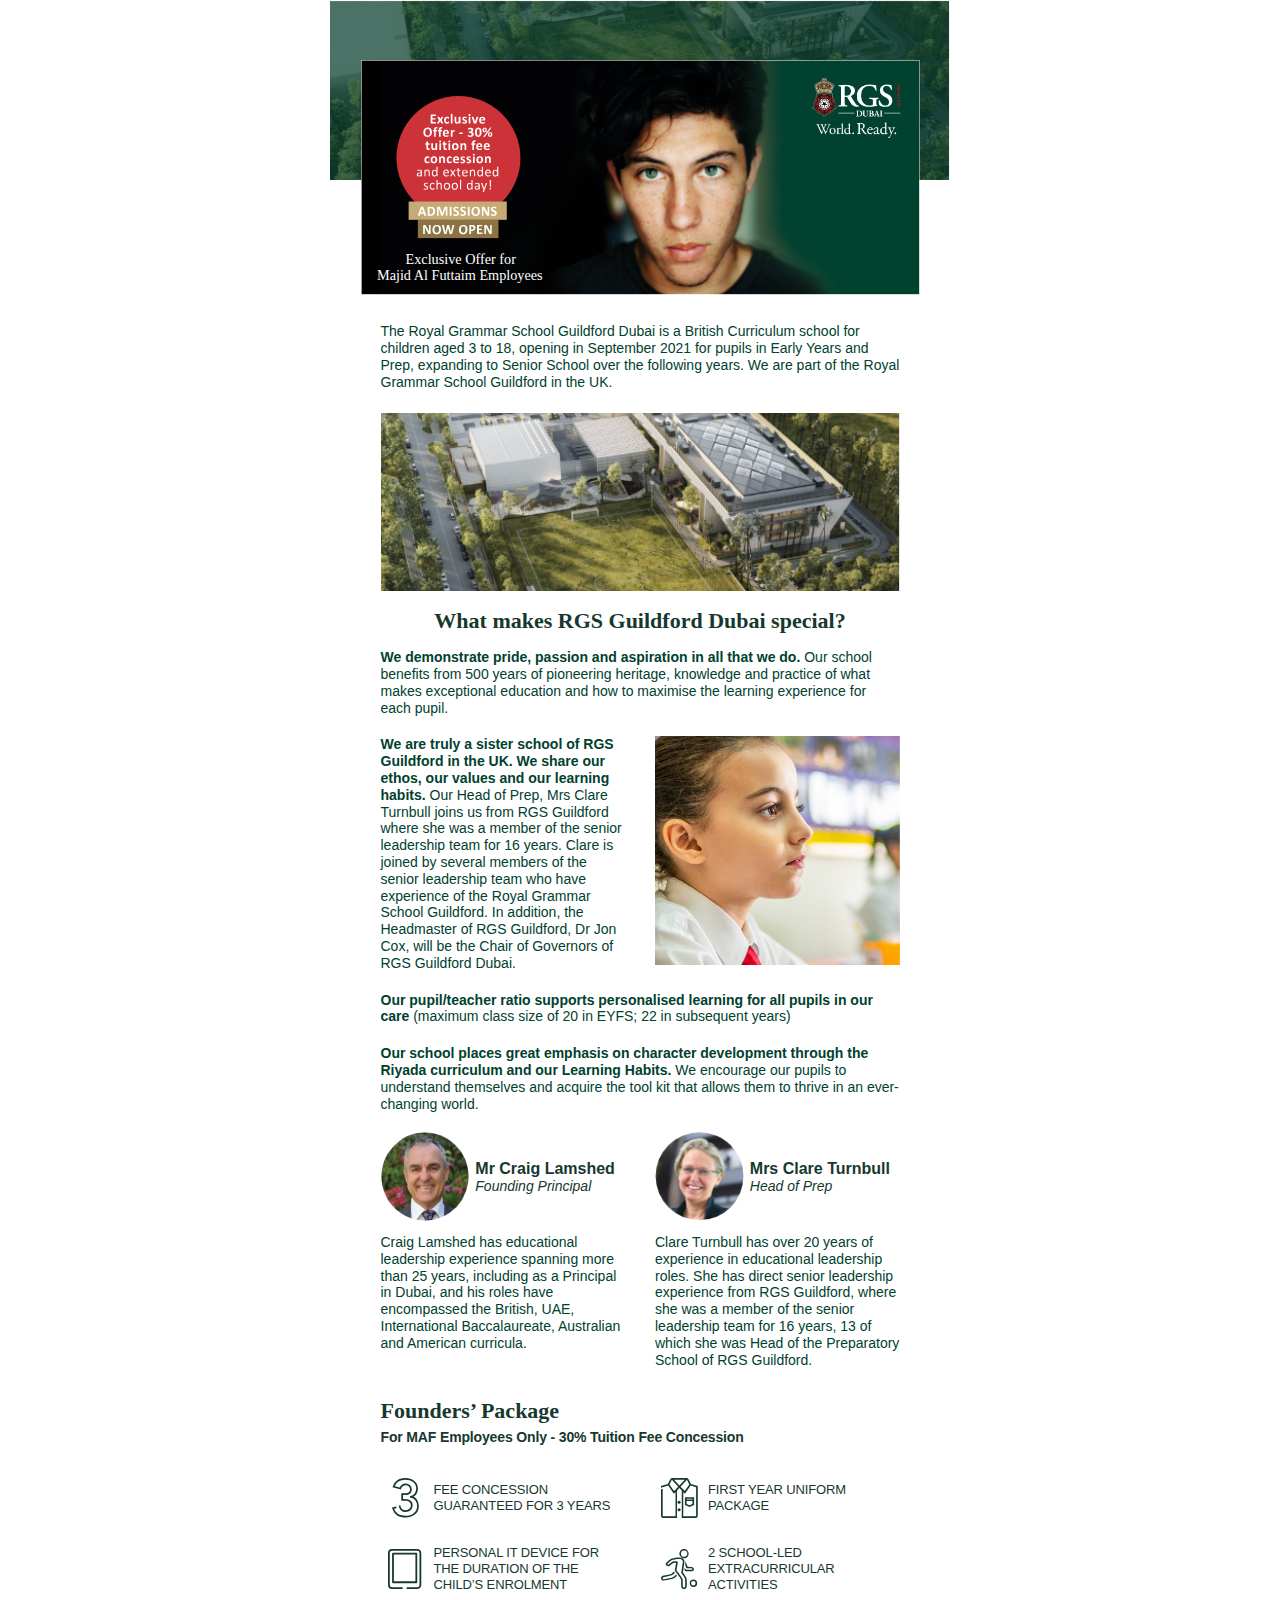
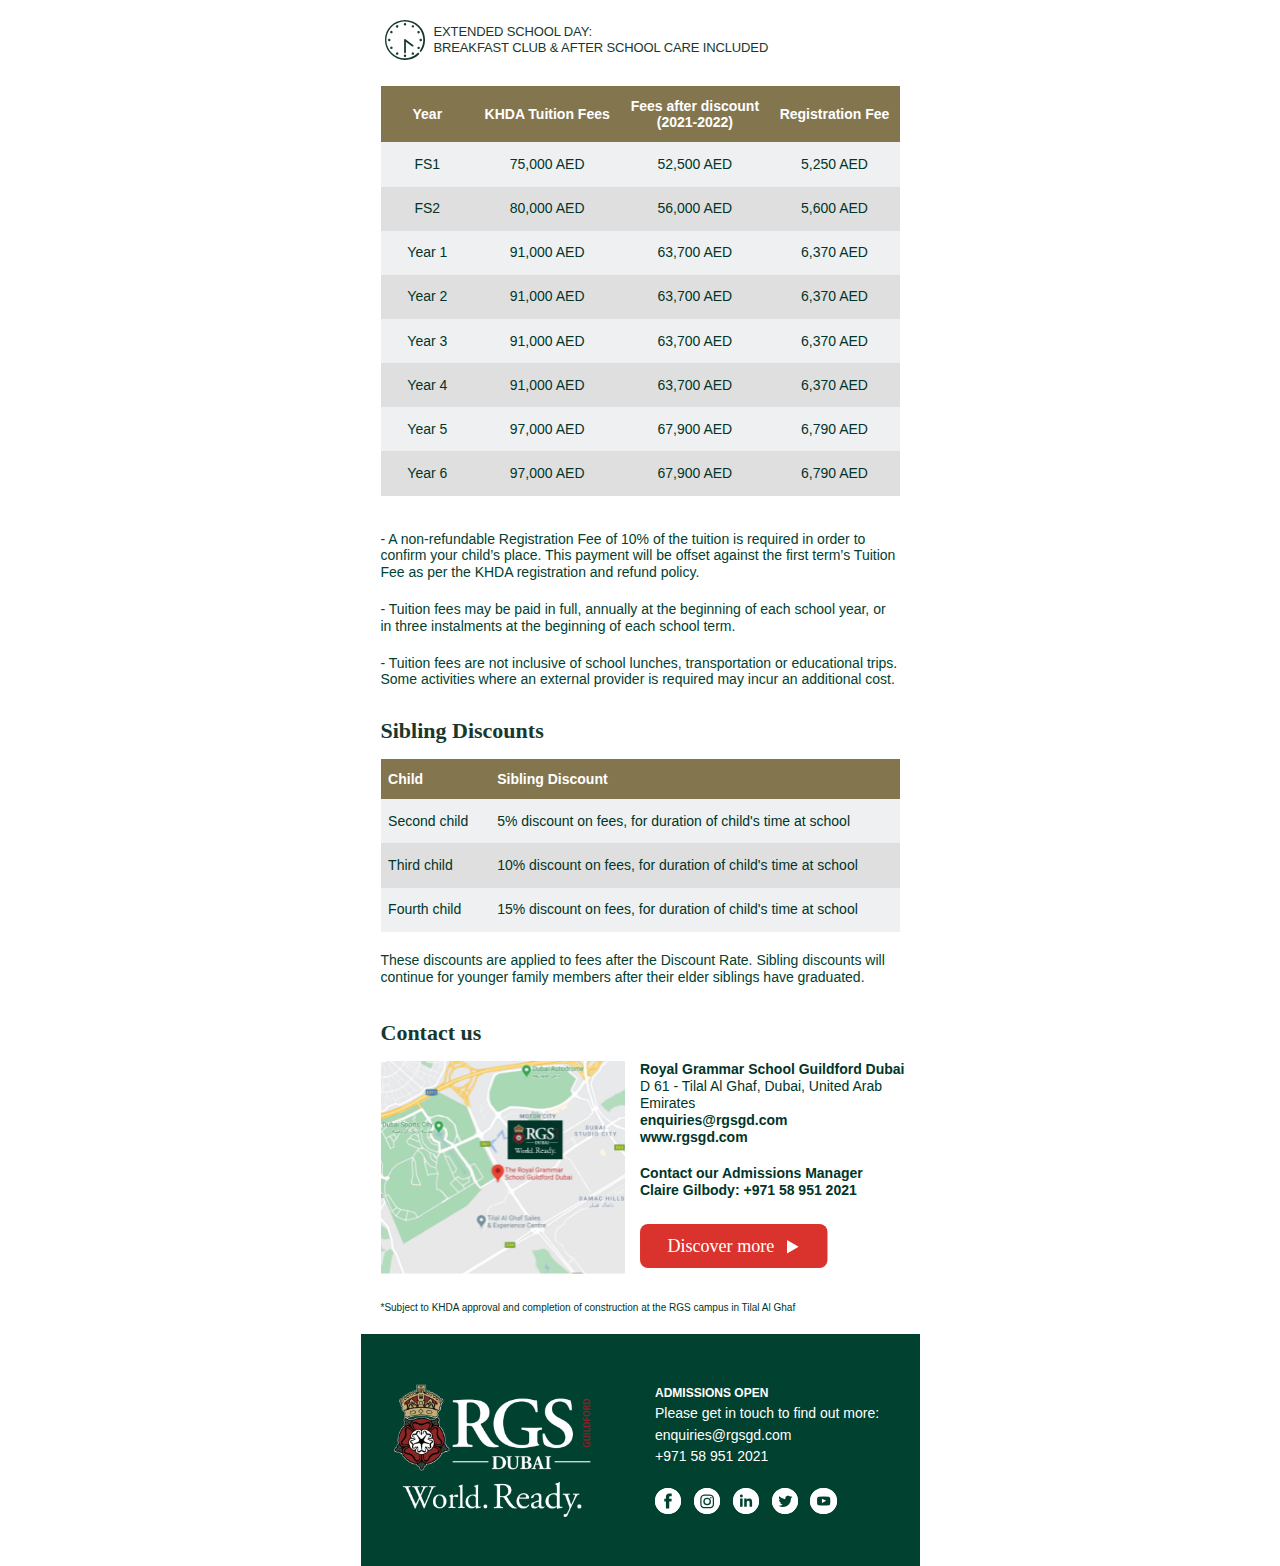
<file: RGS MAF EDM/index.html>
<!DOCTYPE html>
<html>

<head>
    <meta charset="utf-8" />
    <meta name="viewport" content="width=device-width, initial-scale=1, shrink-to-fit=no, user-scalable=no" />
    <title>RGS</title>
    <link href="./assets/Bootstrap/bootstrap.min.css" rel="stylesheet" type="text/css" />
    <link href="./assets/scss/style.css" rel="stylesheet" type="text/css" />


</head>

<body>
    <div class="container-fluid edm-top-wrapper">
        <div class="edm-bg-main">
            <img src="./assets/images/bg-main.png" alt="Image">
        </div>
    </div>
    <div class="container edm-main-wrapper">
        <div class="edm-main-body-container">
            <div class="row">
                <div class="col-12">
                    <div class="edm-offer-box">
                        <div class="discount-bg">
                            <img src="./assets/images/offer-bg.png" alt="Image">
                        </div>
                        <div class="bg-logo">
                            <img src="./assets/images/Logo-2x.png" alt="Image">
                        </div>
                        <div class="bg-discount-img">
                            <a href="https://www.rgsgd.com/come-and-meet-us/" target="_blank">
                                <img src="./assets/images/discounts.svg" alt="Image">
                            </a>
                        </div>
                    </div>
                </div>
            </div>
            <div class="edm-content-container">
                <div class="row">
                    <div class="col-12">
                        <div class="edm-intro">
                            <p>The Royal Grammar School Guildford Dubai is a British Curriculum school for children aged
                                3 to 18, opening in September 2021 for pupils in Early Years and Prep, expanding to
                                Senior School over the following years. We are part of the Royal Grammar School
                                Guildford in the UK.</p>
                        </div>
                    </div>
                    <div class="col-12">
                        <div class="edm-schoolview">
                            <img src="./assets/images/desktop/Arial.png" alt="Image">
                        </div>
                    </div>
                </div>
                <div class="edm-about-rgs">
                    <div class="row">
                        <div class="col-12">
                            <p class="edm-heading text-center">What makes RGS Guildford Dubai special? </p>
                            <p><strong>We demonstrate pride, passion and aspiration in all that we do.</strong> Our
                                school benefits
                                from
                                500 years of pioneering heritage, knowledge and practice of what makes exceptional
                                education and how to maximise the learning experience for each pupil.
                            </p>
                        </div>
                        <div class="col-12 col-md-6">
                            <p><strong>We are truly a sister school of RGS Guildford in the UK. We share our ethos, our
                                    values
                                    and our learning habits.</strong> Our Head of Prep, Mrs Clare Turnbull joins us from
                                RGS
                                Guildford where she was a member of the senior leadership team for 16 years. Clare
                                is
                                joined by several members of the senior leadership team who have experience of the
                                Royal
                                Grammar School Guildford. In addition, the Headmaster of RGS Guildford, Dr Jon Cox,
                                will
                                be the Chair of Governors of RGS Guildford Dubai.



                            </p>
                        </div>
                        <div class="col-12 col-md-6">
                            <div class="about-wrap-right">
                                <div class="img-box">
                                    <img src="./assets/images/desktop/girl.png" class="d-none d-md-block" alt="Image">
                                    <img src="./assets/images/Mobile/girl.png" class="d-md-none" alt="Image">
                                </div>
                            </div>
                        </div>
                        <div class="col-12 ">
                            <div class="about-wrap-bottom">
                                <p><strong> Our pupil/teacher ratio supports personalised learning for all pupils in our
                                        care</strong> (maximum
                                    class size of 20 in EYFS; 22 in subsequent years)
                                </p>
                                <p><strong> Our school places great emphasis on character development through the Riyada
                                        curriculum and
                                        our Learning Habits.</strong> We encourage our pupils to understand themselves
                                    and
                                    acquire the tool
                                    kit that allows them to thrive in an ever-changing world.</p>
                            </div>
                        </div>
                    </div>
                </div>
                <div class="edm-testimonials">
                    <div class="row">
                        <div class="col-12 col-md-6">
                            <div class="edm-testimonials-head">
                                <div class="testimonial-img">
                                    <img src="./assets/images/Mr-Craig.png" alt="Image">
                                </div>
                                <div class="testimonial-titles">
                                    <p class="testimonial-writer">Mr Craig Lamshed</p>
                                    <p class="writer-Designation">Founding Principal</p>
                                </div>
                            </div>
                            <div class="writers-Content">
                                <p class="writers-para">Craig Lamshed has educational leadership experience spanning
                                    more than 25 years, including as a Principal in Dubai, and his roles have
                                    encompassed the British, UAE, International Baccalaureate, Australian
                                    and American curricula.</p>
                            </div>

                        </div>
                        <div class="col-12 col-md-6">
                            <div class="edm-testimonials-head">
                                <div class="testimonial-img">
                                    <img src="./assets/images/Mrs-Claire.png" alt="Image">
                                </div>
                                <div class="testimonial-titles">
                                    <p class="testimonial-writer">Mrs Clare Turnbull</p>
                                    <p class="writer-Designation">Head of Prep</p>
                                </div>
                            </div>
                            <div class="writers-Content">
                                <p class="writers-para">Clare Turnbull has over 20 years of experience in
                                    educational
                                    leadership roles. She has direct senior leadership experience from RGS
                                    Guildford,
                                    where she was a member of the senior leadership team for 16 years, 13 of which
                                    she
                                    was Head of the Preparatory School of RGS Guildford. </p>
                            </div>

                        </div>
                    </div>
                </div>
                <div class="edm-founders-package">
                    <div class="row">
                        <div class="col-12">
                            <div class="founder-panel">
                                <p class="edm-heading">Founders’ Package</p>
                                <p class="edm-subHeading">For MAF Employees Only - 30% Tuition Fee Concession</p>
                            </div>
                        </div>
                        <div class="col-6">
                            <div class="package-wrap">
                                <div class="package-icon">
                                    <img src="./assets/images/three.svg" alt="Image">
                                </div>
                                <div class="package-titles">
                                    <p>FEE CONCESSION <br /> GUARANTEED FOR 3 YEARS</p>
                                </div>
                            </div>
                        </div>
                        <div class="col-6">
                            <div class="package-wrap">
                                <div class="package-icon">
                                    <img src="./assets/images/Uniform.svg" alt="Image">
                                </div>
                                <div class="package-titles">
                                    <p>FIRST YEAR UNIFORM <br />PACKAGE</p>
                                </div>
                            </div>
                        </div>
                        <div class="col-6">
                            <div class="package-wrap">
                                <div class="package-icon">
                                    <img src="./assets/images/Device.svg" alt="Image">
                                </div>
                                <div class="package-titles">
                                    <p>PERSONAL IT DEVICE FOR
                                        THE DURATION OF THE
                                        CHILD’S ENROLMENT
                                    </p>
                                </div>
                            </div>
                        </div>
                        <div class="col-6">
                            <div class="package-wrap">
                                <div class="package-icon">
                                    <img src="./assets/images/sports.svg" alt="Image">
                                </div>
                                <div class="package-titles">
                                    <p>2 SCHOOL-LED
                                        EXTRACURRICULAR
                                        ACTIVITIES
                                    </p>
                                </div>
                            </div>
                        </div>
                        <div class="col-12">
                            <div class="package-wrap">
                                <div class="package-icon">
                                    <img src="./assets/images/clock.svg" alt="Image">
                                </div>
                                <div class="package-titles">
                                    <p>EXTENDED SCHOOL DAY: <br />
                                        BREAKFAST CLUB & AFTER SCHOOL CARE INCLUDED
                                    </p>
                                </div>
                            </div>
                        </div>
                    </div>
                </div>
                <div class="edm-fee-section">
                    <div class="row">
                        <div class="col-12">
                            <div class="edm-table">
                                <table class="table table-striped">
                                    <thead>
                                        <tr>
                                            <th>Year</th>
                                            <th>KHDA Tuition
                                                Fees</th>
                                            <th>Fees after discount<br />
                                                (2021-2022)</th>
                                            <th>Registration
                                                Fee</th>
                                        </tr>
                                    </thead>
                                    <tbody>
                                        <tr>
                                            <td>FS1
                                            </td>
                                            <td>75,000 AED
                                            </td>
                                            <td>52,500 AED
                                            </td>
                                            <td>5,250 AED

                                            </td>

                                        </tr>
                                        <tr>
                                            <td> FS2
                                            </td>
                                            <td> 80,000 AED
                                            </td>
                                            <td>56,000 AED
                                            </td>
                                            <td>
                                                5,600 AED
                                            </td>
                                        </tr>
                                        <tr>
                                            <td>Year 1
                                            </td>
                                            <td> 91,000 AED
                                            </td>
                                            <td> 63,700 AED
                                            </td>
                                            <td>
                                                6,370 AED
                                            </td>
                                        </tr>
                                        <tr>
                                            <td>Year 2
                                            </td>
                                            <td>91,000 AED
                                            </td>
                                            <td>63,700 AED
                                            </td>
                                            <td>6,370 AED
                                            </td>
                                        </tr>
                                        <tr>
                                            <td>Year 3
                                            </td>
                                            <td> 91,000 AED
                                            </td>
                                            <td>63,700 AED
                                            </td>
                                            <td> 6,370 AED
                                            </td>
                                        </tr>
                                        <tr>
                                            <td>Year 4
                                            </td>
                                            <td> 91,000 AED
                                            </td>
                                            <td> 63,700 AED
                                            </td>
                                            <td>6,370 AED
                                            </td>
                                        </tr>
                                        <tr>
                                            <td>Year 5
                                            </td>
                                            <td>97,000 AED
                                            </td>
                                            <td>67,900 AED</td>
                                            <td>
                                                6,790 AED
                                            </td>
                                        </tr>
                                        <tr>
                                            <td>Year 6
                                            </td>
                                            <td>97,000 AED</td>
                                            <td>67,900 AED</td>
                                            <td> 6,790 AED
                                            </td>
                                        </tr>
                                    </tbody>
                                </table>
                            </div>
                            <div class="table-notes">
                                <p>- A non-refundable Registration Fee of 10% of the tuition is required in order to
                                    confirm your child’s place. This payment will be offset against the first term’s
                                    Tuition Fee as per the KHDA registration and refund policy.</p>

                                <p>- Tuition fees may be paid in full, annually at the beginning of each school year, or
                                    in three instalments at the beginning of each school term.</p>

                                <p>- Tuition fees are not inclusive of school lunches, transportation or educational
                                    trips. Some activities where an external provider is required may incur an
                                    additional cost.</p>
                            </div>
                        </div>
                    </div>
                </div>
                <div class="edm-siblings-section">
                    <div class="row">
                        <div class="col-12">
                            <div class="edm-siblingtable">
                                <p class="edm-heading">Sibling Discounts</p>
                                <table class="table table-striped">
                                    <thead>
                                        <tr>
                                            <th>Child</th>
                                            <th>Sibling Discount
                                            </th>
                                        </tr>
                                    </thead>
                                    <tbody>
                                        <tr>
                                            <td> Second child
                                            </td>
                                            <td> 5% discount on fees, for duration of child's time at school
                                            </td>
                                        </tr>
                                        <tr>
                                            <td>Third child
                                            </td>
                                            <td> 10% discount on fees, for duration of child's time at school
                                            </td>
                                        </tr>
                                        <tr>
                                            <td> Fourth child
                                            </td>
                                            <td> 15% discount on fees, for duration of child's time at school
                                            </td>
                                        </tr>
                                    </tbody>
                                </table>
                            </div>
                            <div class="table-notes">
                                <p>These discounts are applied to fees after the Discount Rate. Sibling discounts will
                                    continue for younger family members after their elder siblings have graduated.</p>
                            </div>
                        </div>
                    </div>
                </div>
                <div class="edm-contact-us">
                    <div class="row">
                        <div class="col-12 ">
                            <p class="edm-heading">Contact us</p>
                        </div>
                        <div class="col-12 col-md-6">
                            <div class="location-map">
                                <a target="_blank"
                                    href="https://www.google.com/maps/place/The+Royal+Grammar+School+Guildford+Dubai/@25.032897,55.2315586,15z/data=!4m5!3m4!1s0x0:0x9dbd43061d32eee7!8m2!3d25.0318022!4d55.2302096">
                                    <img src="./assets/images/desktop/map.png" alt="Image">
                                </a>
                            </div>
                        </div>
                        <div class="col-12  col-md-6 px-md-0">
                            <div class="contact-wrap">
                                <div class="location-address">
                                    <p>Royal Grammar School Guildford Dubai</p>
                                    <p class="sub-para"> D 61 - Tilal Al Ghaf, Dubai, United Arab Emirates</p>
                                    <p>enquiries@rgsgd.com</p>
                                    <p>www.rgsgd.com</p>
                                </div>
                                <div class="location-address address-person">
                                    <p>Contact our Admissions Manager</p>
                                    <p>Claire Gilbody: +971 58 951 2021</p>
                                </div>
                                <div class="discover-btn">
                                    <a href="https://www.rgsgd.com" target="_blank">
                                        <img src="./assets/images/discover-btn.svg" alt="Image">
                                    </a>
                                </div>
                            </div>
                        </div>
                        <div class="col-12 ">
                            <div class="kdha-subjectline">
                                <p>*Subject to KHDA approval and completion of construction at the RGS campus in Tilal
                                    Al Ghaf</p>
                            </div>
                        </div>
                    </div>
                </div>
            </div>
            <div class="edm-footer">
                <div class="row">
                    <div class="col-12 col-md-6">
                        <div class="data-centered footer-height">
                            <div class="footer-logo">
                                <a href="https://www.rgsgd.com" target="_blank">
                                    <img src="./assets/images/Logo-2x.png" alt="Image">
                                </a>
                            </div>
                        </div>
                    </div>
                    <div class="col-12 col-md-6">
                        <div class="data-centered footer-height justify-content-md-start">
                            <div class="footer-wrap">
                                <div class="footer-content">
                                    <p class="foot-title foot-head">ADMISSIONS OPEN</p>
                                    <p class="foot-title foot-sub"> Please get in touch to find out more:</p>
                                    <p class="foot-title foot-sub">enquiries@rgsgd.com</p>
                                    <p class="foot-title foot-sub"> +971 58 951 2021</p>
                                </div>

                                <div class="edm-social-icons">
                                    <ul>
                                        <li>
                                            <a href="https://www.facebook.com/rgsguildforddxb" target="_blank">
                                                <img src="./assets/images/facebook.svg" alt="Image">
                                            </a>
                                        </li>
                                        <li>
                                            <a href="https://www.instagram.com/accounts/login" target="_blank">
                                                <img src="./assets/images/instagram.svg" alt="Image">
                                            </a>
                                        </li>
                                        <li>
                                            <a href="https://www.linkedin.com/company/rgs-guildford-dubai"
                                                target="_blank">
                                                <img src="./assets/images/linkedIn.svg" alt="Image">
                                            </a>
                                        </li>
                                        <li>
                                            <a href="https://twitter.com/rgsguildforddxb" target="_blank">
                                                <img src="./assets/images/twitter.svg" alt="Image">
                                            </a>
                                        </li>
                                        <li>
                                            <a href="https://www.youtube.com/channel/UCNEBd1zj_noXnGEG3RUKokA"
                                                target="_blank">
                                                <img src="./assets/images/youtube.svg" alt="Image">
                                            </a>
                                        </li>
                                    </ul>
                                </div>
                            </div>
                        </div>
                    </div>
                </div>
            </div>
        </div>
    </div>



    <!-- First Jquery -->
    <script src="./assets/Bootstrap/jquery.min.js"></script>
    <!-- Second Popper -->
    <script src="./assets/Bootstrap/popper.min.js"></script>
    <!-- Third Bootstrap -->
    <script src="./assets/Bootstrap/bootstrap.min.js"></script>





</body>

</html>
</file>
<file: RGS MAF EDM/assets/scss/style.css>
/* Font Color  */
/* Box Shadow */
/* Scroll */
/* Media Query for Max-width */
/* Media Query for Min-width */
/* Media Query for Min & Max Width */
/* Media Query for Max Height */
/* Media Query for Min Height */
/*======= Flex Functions and Prefix Start */
/* Flex - Justify , Align */
/*  Flex Justify */
/*  Flex - Align */
/* Flex Direction */
/*======= Flex Functions and Prefix End */
/*======= Position Property Start */
/* Position Absolute Center */
/* Position Zero */
/*======= Position Property End */
/*  Custom Overlay */
/*  Transition */
/*  ::before */
/* Main Text */
* {
  -webkit-box-sizing: border-box;
  box-sizing: border-box;
  -webkit-font-smoothing: antialiased;
  -moz-osx-font-smoothing: grayscale;
}

html {
  overflow-x: hidden;
}

h1,
h2,
h3,
h4,
h5,
h6,
div,
span,
small,
strong,
address,
ul,
li,
a,
label,
p {
  text-decoration: none;
  list-style-type: none;
}

a:hover,
button:hover {
  outline: none;
  text-decoration: none;
  border: none;
  color: unset;
}

a:focus,
button:focus {
  outline: none;
  text-decoration: none;
  border: none;
}

.btn.focus,
.btn:focus {
  outline: none;
  -webkit-box-shadow: 0 0 0 0 white;
          box-shadow: 0 0 0 0 white;
}

:focus {
  outline: none;
  -webkit-box-shadow: none;
  box-shadow: none;
}

.form-control:focus {
  color: #495057;
  background-color: #fff;
  border-color: transparent;
  border-bottom: 1px solid #bfbfbf;
  outline: 0;
  -webkit-box-shadow: 0 0 0 0 white;
          box-shadow: 0 0 0 0 white;
  border-radius: inherit;
}

body {
  margin: 0;
  padding: 0;
  overflow-x: hidden;
  font-family: Arial, Helvetica, sans-serif;
}

button {
  appearance: none;
  -moz-appearance: none;
  -webkit-appearance: none;
}

p {
  font-family: Arial, sans-serif;
  font-size: 14px;
  font-weight: normal;
  font-stretch: normal;
  font-style: normal;
  line-height: 1.2;
  letter-spacing: normal;
  text-align: center;
  color: #004130;
  margin-bottom: 20px;
}

@media (min-width: 768px) {
  p {
    text-align: left;
  }
}

.edm-heading {
  font-family: Playfair;
  font-size: 22px;
  font-weight: 600;
  font-stretch: normal;
  font-style: normal;
  line-height: 26px;
  letter-spacing: normal;
  text-align: center;
  color: #17382e;
  padding: 0 6px;
}

@media (min-width: 768px) {
  .edm-heading {
    text-align: left;
    line-height: 0.73;
    padding: 0;
  }
}

@media (min-width: 400px) and (max-width: 767px) {
  .edm-heading {
    padding: 0 40px;
  }
}

.edm-subHeading {
  font-family: Arial, sans-serif;
  font-size: 14px;
  font-weight: bold;
  font-stretch: normal;
  font-style: normal;
  line-height: 1.2;
  letter-spacing: -0.15px;
  text-align: left;
  color: #17382e;
}

img {
  width: 100%;
  height: 100%;
  -o-object-fit: cover;
     object-fit: cover;
}

.edm-bg-main {
  min-width: auto;
  height: 186px;
}

.edm-bg-main img {
  width: 100%;
  height: 100%;
  -o-object-fit: cover;
     object-fit: cover;
}

.edm-top-wrapper {
  width: auto;
  height: auto;
  padding: 0;
  margin-top: -13px;
}

@media (min-width: 768px) {
  .edm-top-wrapper {
    width: 620px;
    height: 186.1px;
    margin-top: -6px;
  }
}

.edm-main-wrapper {
  width: auto;
  height: auto;
  margin-top: -120px;
  padding: 0 18px;
}

@media (min-width: 768px) {
  .edm-main-wrapper {
    width: 559px;
    height: auto;
    padding: 0;
  }
}

.edm-main-wrapper table {
  border-collapse: collapse;
}

.edm-main-wrapper table thead th {
  background-color: #83764f;
  font-family: Arial, sans-serif;
  font-size: 14px;
  font-weight: bold;
  font-stretch: normal;
  font-style: normal;
  line-height: 16px;
  letter-spacing: normal;
  text-align: center;
  color: #ffffff;
  padding: 12px 7.6px;
  vertical-align: middle;
  border: none;
}

.edm-main-wrapper table td {
  font-family: Arial, sans-serif;
  font-size: 14px;
  font-weight: normal;
  font-stretch: normal;
  font-style: normal;
  line-height: 2.07;
  letter-spacing: normal;
  color: #003529;
  border: none;
  padding: 4px;
}

@media (min-width: 768px) {
  .edm-main-wrapper table td {
    padding: 7.6px;
  }
}

.edm-main-wrapper .table-striped tbody tr:nth-of-type(odd) {
  background-color: #eef0f1;
}

.edm-main-wrapper .table-striped tbody tr:nth-of-type(even) {
  background-color: #e0dfdf;
}

.edm-main-wrapper .edm-content-container {
  padding: 0;
}

@media (min-width: 768px) {
  .edm-main-wrapper .edm-content-container {
    padding: 0 20px;
  }
}

.edm-main-wrapper .edm-intro p {
  font-family: Arial, sans-serif;
  font-size: 14px;
  font-weight: normal;
  font-stretch: normal;
  font-style: normal;
  line-height: 1.2;
  letter-spacing: normal;
  text-align: center;
  color: #004130;
  margin-top: 28.2px;
  margin-bottom: 12.7px;
}

@media (min-width: 768px) {
  .edm-main-wrapper .edm-intro p {
    text-align: left;
  }
}

.edm-main-wrapper .edm-schoolview {
  margin: 10px 0 22px;
  width: auto;
  height: 178px;
}

.edm-main-wrapper .discount-bg {
  width: auto;
  height: 235px;
}

.edm-main-wrapper .discount-bg img {
  -o-object-fit: cover;
     object-fit: cover;
}

.edm-main-wrapper .about-wrap-bottom {
  margin-top: 20px;
}

@media (min-width: 768px) {
  .edm-main-wrapper .about-wrap-bottom {
    margin-top: 0;
  }
}

.edm-main-wrapper .edm-testimonials {
  margin-bottom: 15px;
}

.edm-main-wrapper .edm-testimonials .edm-testimonials-head {
  display: -webkit-box;
  display: -ms-flexbox;
  display: flex;
  -webkit-box-align: center;
      -ms-flex-align: center;
          align-items: center;
  -webkit-box-orient: vertical;
  -webkit-box-direction: normal;
      -ms-flex-direction: column;
          flex-direction: column;
}

@media (min-width: 768px) {
  .edm-main-wrapper .edm-testimonials .edm-testimonials-head {
    -webkit-box-orient: horizontal;
    -webkit-box-direction: normal;
        -ms-flex-direction: row;
            flex-direction: row;
  }
}

.edm-main-wrapper .edm-testimonials .edm-testimonials-head .testimonial-img {
  width: 88.8px;
  height: 88.8px;
  margin-right: 6px;
}

.edm-main-wrapper .edm-testimonials .edm-testimonials-head .testimonial-titles p {
  margin-bottom: 0;
  text-align: left;
}

.edm-main-wrapper .edm-testimonials .edm-testimonials-head .testimonial-titles .testimonial-writer {
  font-family: Arial, sans-serif;
  font-size: 16px;
  font-weight: bold;
  font-stretch: normal;
  font-style: normal;
  letter-spacing: normal;
  text-align: center;
  color: #17382e;
}

@media (min-width: 768px) {
  .edm-main-wrapper .edm-testimonials .edm-testimonials-head .testimonial-titles .testimonial-writer {
    text-align: left;
  }
}

.edm-main-wrapper .edm-testimonials .edm-testimonials-head .testimonial-titles .writer-Designation {
  font-family: Arial, sans-serif;
  font-size: 14px;
  font-weight: normal;
  font-stretch: normal;
  font-style: italic;
  letter-spacing: normal;
  text-align: center;
  color: #17382e;
}

@media (min-width: 768px) {
  .edm-main-wrapper .edm-testimonials .edm-testimonials-head .testimonial-titles .writer-Designation {
    text-align: left;
  }
}

.edm-main-wrapper .edm-testimonials .writers-Content .writers-para {
  margin-top: 12.9px;
}

.edm-main-wrapper .edm-founders-package .founder-panel {
  margin-bottom: 32px;
}

.edm-main-wrapper .edm-founders-package .founder-panel .edm-heading {
  margin-bottom: 10px;
}

.edm-main-wrapper .edm-founders-package .package-wrap {
  display: -webkit-box;
  display: -ms-flexbox;
  display: flex;
  -webkit-box-align: center;
      -ms-flex-align: center;
          align-items: center;
  margin-bottom: 27px;
}

.edm-main-wrapper .edm-founders-package .package-wrap .package-icon {
  margin-right: 22.2px;
  width: 26.8px;
  height: 39.6px;
  margin-left: 4px;
}

.edm-main-wrapper .edm-founders-package .package-wrap .package-icon img {
  width: auto;
  height: auto;
}

.edm-main-wrapper .edm-founders-package .package-wrap .package-titles p {
  margin-bottom: 0;
  font-family: Arial, sans-serif;
  font-size: 13px;
  font-weight: normal;
  font-stretch: normal;
  font-style: normal;
  line-height: 1.23;
  letter-spacing: -0.13px;
  text-align: left;
  color: #17382e;
}

.edm-main-wrapper .edm-fee-section .edm-table .table td,
.edm-main-wrapper .edm-fee-section .edm-table .table th {
  text-align: center;
  min-width: 60px;
}

@media (min-width: 768px) {
  .edm-main-wrapper .edm-fee-section .edm-table .table td,
  .edm-main-wrapper .edm-fee-section .edm-table .table th {
    min-width: 90px;
  }
}

.edm-main-wrapper .edm-fee-section .table-notes {
  margin: 35px 0;
}

.edm-main-wrapper .edm-siblings-section .edm-siblingtable .table td,
.edm-main-wrapper .edm-siblings-section .edm-siblingtable .table th {
  text-align: left;
  min-width: 100px;
}

.edm-main-wrapper .edm-siblings-section .table-notes {
  margin: 20px 0;
}

.edm-main-wrapper .edm-contact-us {
  margin-top: 20px;
}

.edm-main-wrapper .edm-contact-us .location-map {
  width: auto;
  height: 212.5px;
}

.edm-main-wrapper .edm-contact-us .contact-wrap {
  margin-top: 25px;
}

@media (min-width: 768px) {
  .edm-main-wrapper .edm-contact-us .contact-wrap {
    margin-top: 0;
  }
}

.edm-main-wrapper .edm-contact-us .contact-wrap .location-address p {
  font-family: Arial, sans-serif;
  font-size: 14px;
  font-weight: bold;
  font-stretch: normal;
  font-style: normal;
  line-height: 1.2;
  letter-spacing: normal;
  text-align: center;
  color: #003529;
  margin-bottom: 0;
}

@media (min-width: 768px) {
  .edm-main-wrapper .edm-contact-us .contact-wrap .location-address p {
    text-align: left;
  }
}

.edm-main-wrapper .edm-contact-us .contact-wrap .location-address .sub-para {
  font-weight: normal;
}

.edm-main-wrapper .edm-contact-us .contact-wrap .discover-btn {
  width: 188.3px;
  height: auto;
  margin: 0 auto;
}

@media (min-width: 768px) {
  .edm-main-wrapper .edm-contact-us .contact-wrap .discover-btn {
    margin: 0;
  }
}

.edm-main-wrapper .edm-contact-us .contact-wrap .address-person {
  margin: 20px 0 25px;
}

.edm-main-wrapper .edm-contact-us .kdha-subjectline {
  margin-top: 27px;
}

.edm-main-wrapper .edm-contact-us .kdha-subjectline p {
  font-family: Arial, sans-serif;
  font-size: 9px;
  font-weight: normal;
  font-stretch: normal;
  font-style: normal;
  line-height: 1.3;
  letter-spacing: normal;
  text-align: left;
  color: #003529;
}

@media (min-width: 768px) {
  .edm-main-wrapper .edm-contact-us .kdha-subjectline p {
    font-size: 10px;
  }
}

.edm-main-wrapper .edm-footer {
  min-height: auto;
  background-color: #014130;
}

@media (min-width: 768px) {
  .edm-main-wrapper .edm-footer {
    min-height: 232.6px;
  }
}

.edm-main-wrapper .edm-footer .footer-height {
  min-height: auto;
}

@media (min-width: 768px) {
  .edm-main-wrapper .edm-footer .footer-height {
    min-height: 232.6px;
  }
}

.edm-main-wrapper .edm-footer .footer-logo {
  height: auto;
  width: 168px;
  text-align: center;
  margin-top: 23px;
}

@media (min-width: 768px) {
  .edm-main-wrapper .edm-footer .footer-logo {
    margin-top: 0;
    width: 198px;
  }
}

.edm-main-wrapper .edm-footer .footer-logo img {
  width: 100%;
  height: 100%;
}

.edm-main-wrapper .edm-footer .footer-wrap .footer-content {
  margin-bottom: 34.2px;
  margin-top: 25px;
}

@media (min-width: 768px) {
  .edm-main-wrapper .edm-footer .footer-wrap .footer-content {
    margin-bottom: 23px;
    margin-top: 0;
  }
}

.edm-main-wrapper .edm-footer .footer-wrap .footer-content .foot-title {
  font-weight: normal;
  font-stretch: normal;
  font-style: normal;
  line-height: 1.17;
  letter-spacing: normal;
  color: #ffffff;
  margin-bottom: 5px;
  text-align: center;
}

@media (min-width: 768px) {
  .edm-main-wrapper .edm-footer .footer-wrap .footer-content .foot-title {
    text-align: left;
  }
}

.edm-main-wrapper .edm-footer .footer-wrap .footer-content .foot-head {
  font-size: 12px;
  font-weight: bold;
}

.edm-main-wrapper .edm-footer .footer-wrap .footer-content .foot-sub {
  font-family: Arial, sans-serif;
  font-size: 14px;
}

.edm-main-wrapper .edm-footer .edm-social-icons ul {
  padding-left: 0;
  text-align: center;
  margin-bottom: 39.6px;
}

@media (min-width: 768px) {
  .edm-main-wrapper .edm-footer .edm-social-icons ul {
    text-align: left;
    margin-bottom: 0;
  }
}

.edm-main-wrapper .edm-footer .edm-social-icons ul li {
  display: inline-block;
  width: 26.4px;
  height: 26.4px;
  background-color: #ffffff;
  border-radius: 50%;
  margin-right: 8px;
}

.data-centered {
  display: -webkit-box;
  display: -ms-flexbox;
  display: flex;
  -webkit-box-align: center;
      -ms-flex-align: center;
          align-items: center;
  -webkit-box-pack: center;
      -ms-flex-pack: center;
          justify-content: center;
}

.edm-offer-box {
  position: relative;
}

.edm-offer-box .bg-logo {
  width: 88.7px;
  height: auto;
  position: absolute;
  top: 18px;
  right: 19px;
}

.edm-offer-box .bg-discount-img {
  width: 174px;
  height: auto;
  position: absolute;
  bottom: 10px;
  left: 10px;
}
/*# sourceMappingURL=style.css.map */
</file>
